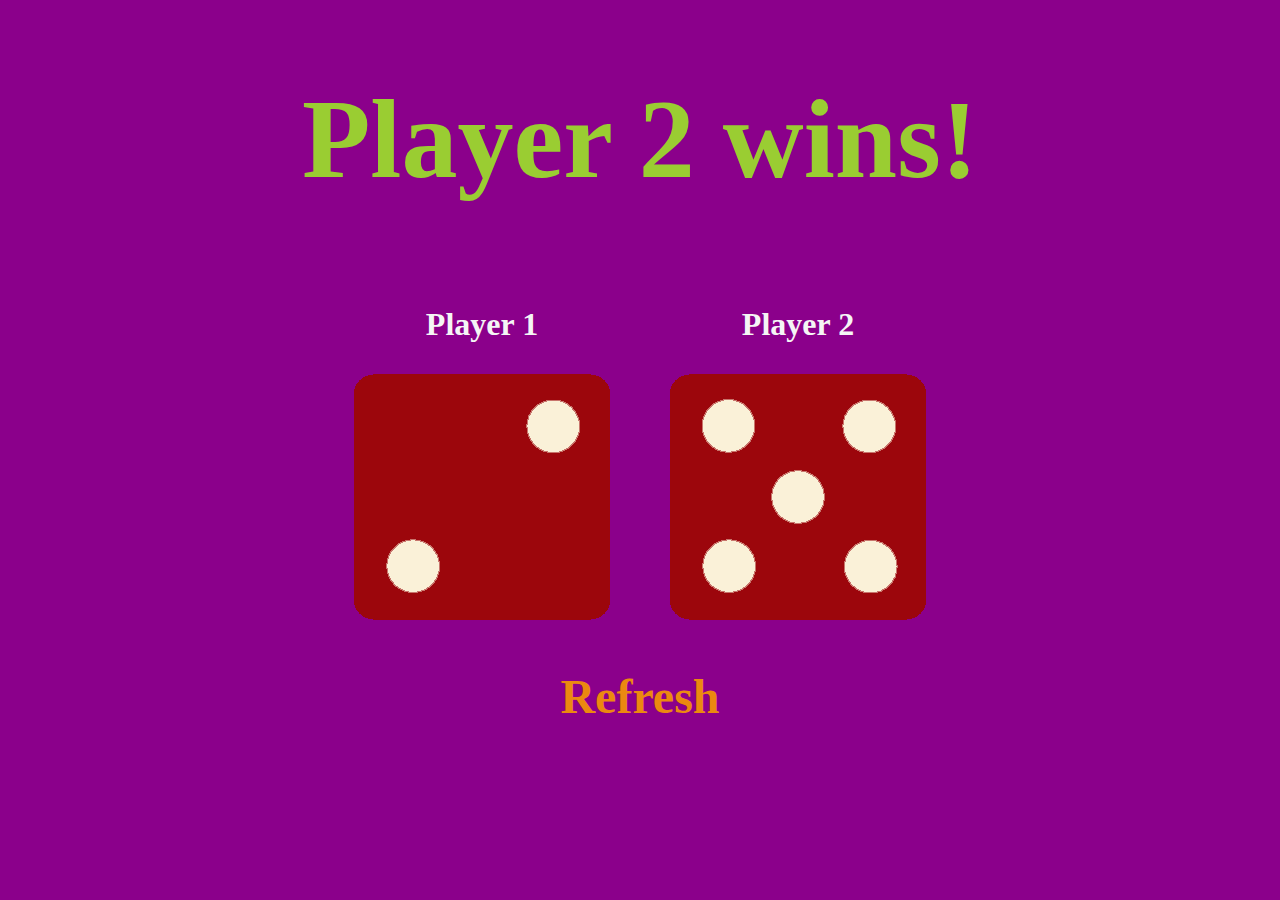
<file: index.html>
<!DOCTYPE html>
<html lang="en">
<head>
  <meta charset="UTF-8">
  <meta http-equiv="X-UA-Compatible" content="IE=edge">
  <meta name="viewport" content="width=device-width, initial-scale=1.0">
  <title>Ludo</title>
  <link rel="stylesheet" href="./styles.css">

</head>
<body>
      <h1><em>Play It!</em> </h1>
      
      <div class="container">
         <div class="item">
           <h2>Player 1</h2>
           <img src="./images/dice3.png" alt="" class = "img1">
         </div>

         <div class="item">
            <h2><strong>Player 2</strong></h2>
            <img src="./images/dice4.png" alt="" class="img2">

         </div>
      </div>

      <h2 style="color:rgb(235, 137, 16);font-size:3rem;" ><strong>Refresh</strong></h2>
  
      <script src="./index.js">

      </script>
</body>
</html>
</file>
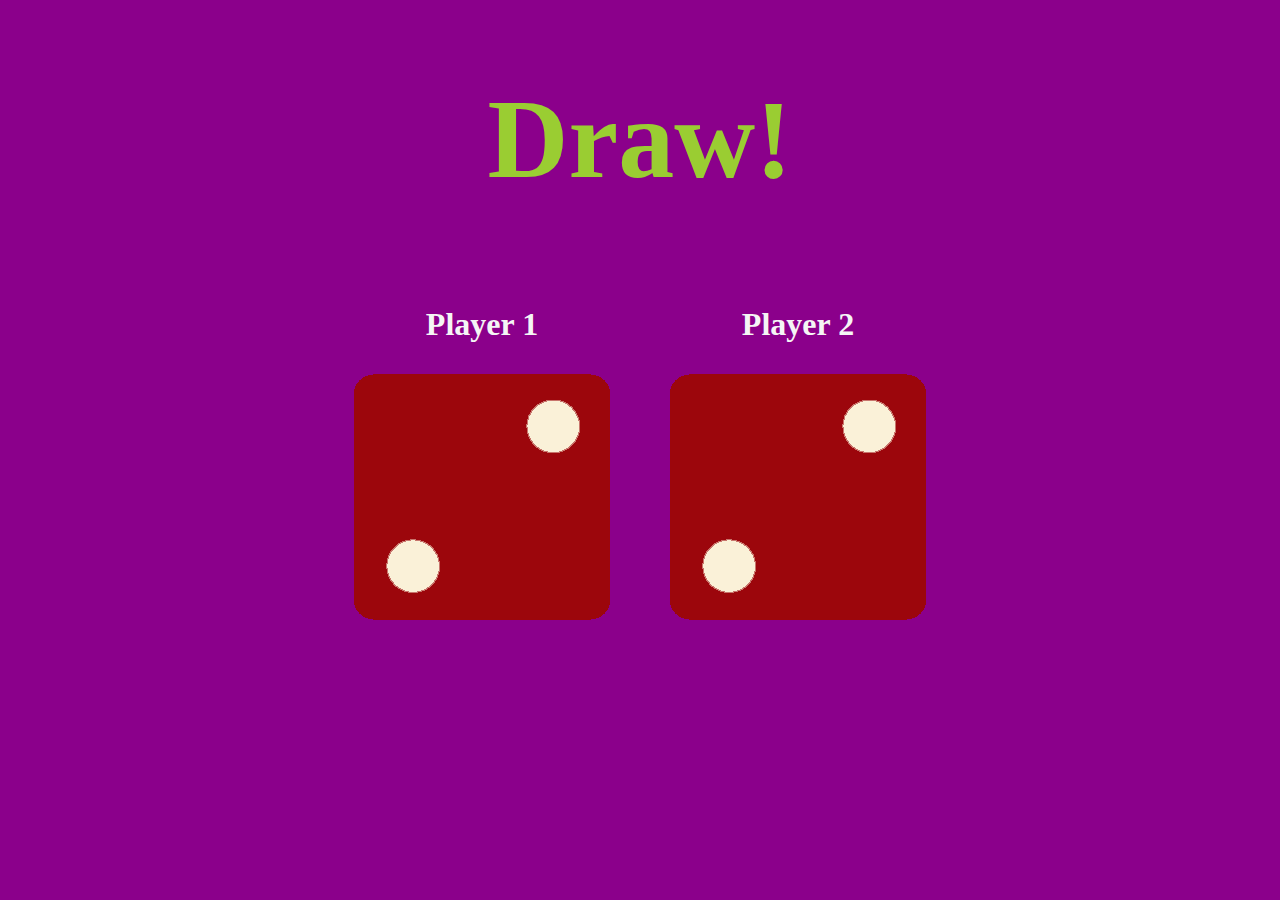
<file: dicee.html>
<!DOCTYPE html>
<html lang="en">
<head>
  <meta charset="UTF-8">
  <meta http-equiv="X-UA-Compatible" content="IE=edge">
  <meta name="viewport" content="width=device-width, initial-scale=1.0">
  <title>Ludo</title>
  <link rel="stylesheet" href="./styles.css">

</head>
<body>
      <h1><em>Play It!</em> </h1>
      
      <div class="container">
         <div class="item">
           <h2>Player 1</h2>
           <img src="./images/dice3.png" alt="" class = "img1">
         </div>

         <div class="item">
            <h2><strong>Player 2</strong></h2>
            <img src="./images/dice4.png" alt="" class="img2">

         </div>
      </div>
  
      <script src="./index.js">

      </script>
</body>
</html>
</file>
<file: styles.css>
body{
  background-color: darkmagenta;
  margin: 0;
  padding: 0;
  text-align: center;
}
h1
{
  color:yellowgreen;
  font-size: 7rem;
  font-weight: bold;
  
}
h2
{
  color:whitesmoke;
  font-size: 2rem;
  font-size: 600;
}


@media  (min-width:480px)
    {
      .container{
        display: flex;
        justify-content: center;
        gap:60px;
      }
    }
</file>
